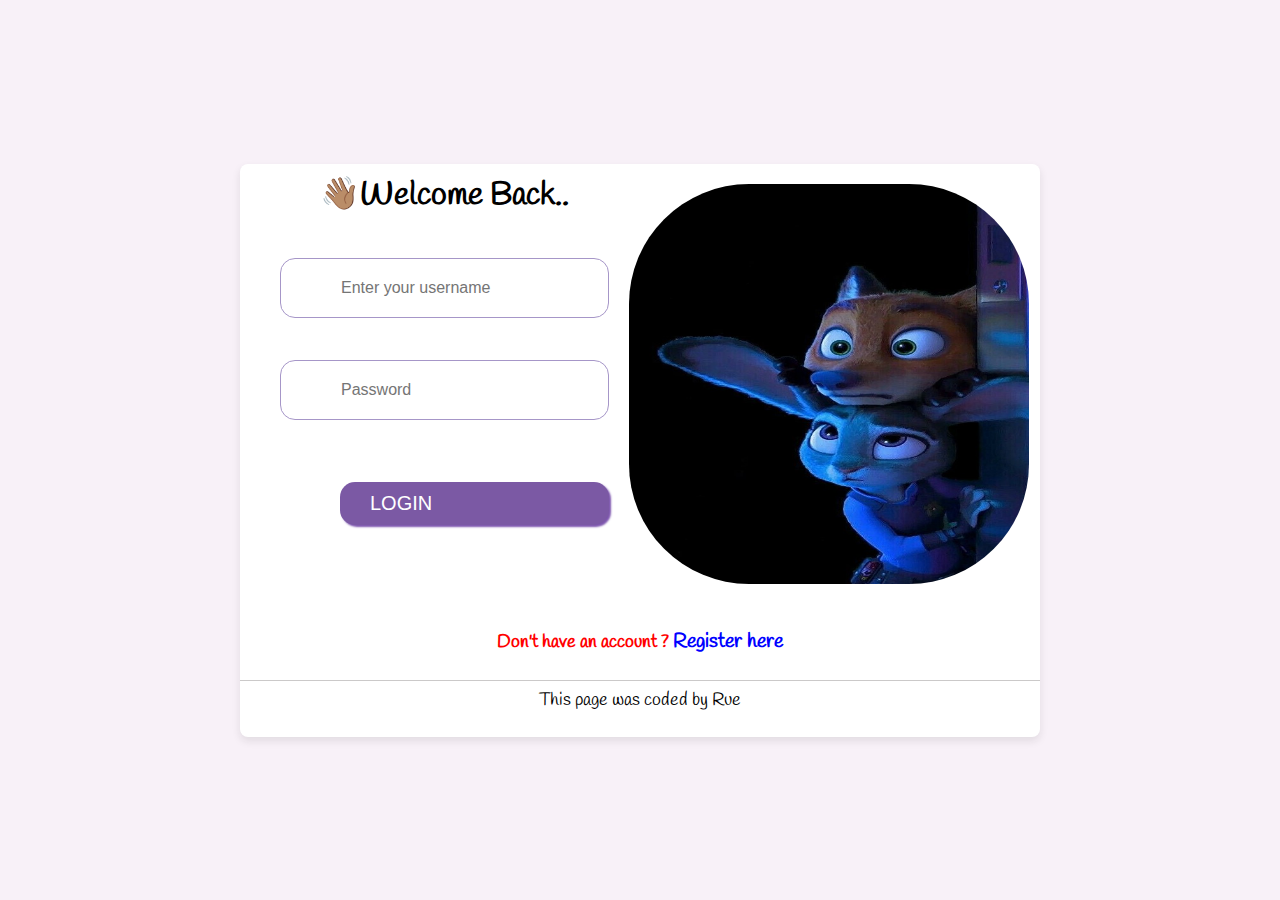
<file: Index.html>
<!DOCTYPE html>
<html lang="en">
<head>
    <meta charset="UTF-8">
    <meta name="viewport" content="width=device-width, initial-scale=1.0">
    <link rel="preconnect" href="https://fonts.googleapis.com">
<link rel="preconnect" href="https://fonts.gstatic.com" crossorigin>
<link href="https://fonts.googleapis.com/css2?family=Handlee&display=swap" rel="stylesheet">


    <link rel="stylesheet" href="src/style.css">
    <title>LoginPage</title>
</head>

<body class="body-login">
  
  <div class="loginPage" id="login-page">
    
<main >
  
    <div id="login-form-container">
    <h1>
   👋🏽Welcome Back..
 </h1>  
<form class="login-form">
  <input type="search"  placeholder="Enter your username"  class="input-form" id="username-input" required>
  <br>
  <br>
  <input type="password" placeholder="Password" class="input" id="password-input" required>
  <br>
  <br>
  <input type="submit" value="LOGIN" class="loginButton" id="login-button">
</form>
</div>

  <div class="image-container" id="image-container">
    <img src="/backgroundImages/cartoon1.jpeg" class="image">
  </div>



</main>
<footer>
    <p class="register">
        Don't have an account ?
        <a href="/registration.html"class="link" id="register-link">Register here</a>
    </p>
    
    <p class="owner" >
      This page was coded by Rue 
    </p>
</footer>
</div>

<script src="src/scipt.js"></script>
</body>
</html>
</file>
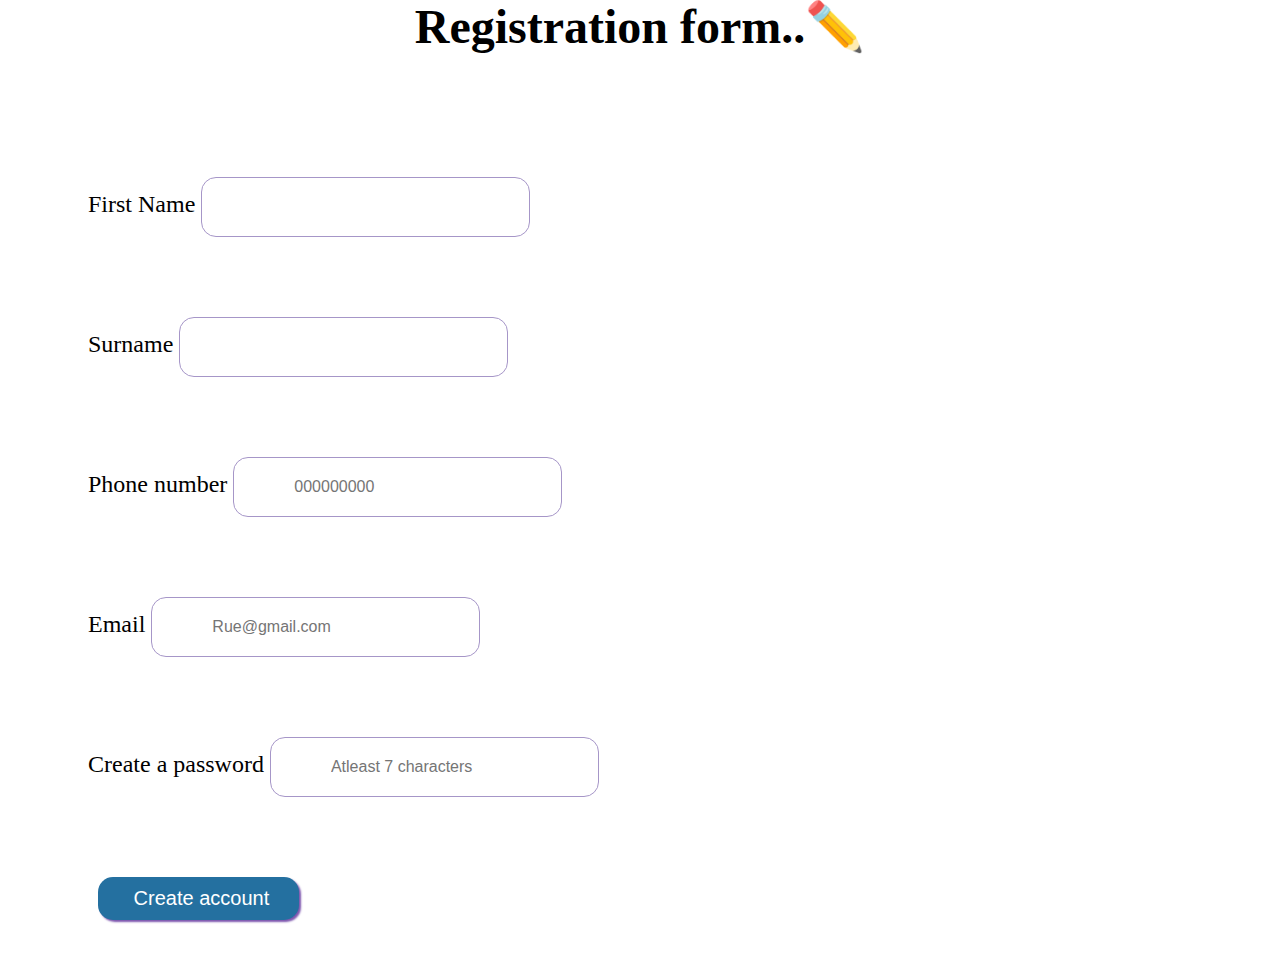
<file: registration.html>
<!DOCTYPE html>
<html lang="en">
<head>
  <meta charset="UTF-8">
  <meta name="viewport" content="width=device-width, initial-scale=1.0">
  <link rel="stylesheet" href="/src/style.css">
  <title>Registration form</title>
</head>
<body class="body-registration">
  <div  class="registration-container" >

  <h1>
    Registration form..✏️
  </h1>
<form class="registration-form">
  
  <div class="firstName">
  <label for="first-name">First Name </label>
  <input type="text" id="first-name">
</div>

<div class="surName">
  <label for="surname">Surname </label>
  <input type="text"  id="surname">
</div>

<div class="phoneNumber">
  <label for="phone-number">Phone number</label>
  <input type="text" placeholder="000000000" id="phone-number">
</div>

<div  class="emailAddress">
  <label for="email-address"> Email</label>
  <input type="text" placeholder="Rue@gmail.com" id="email-address">
</div>

<div class="passWord">
 <label  for="password"> Create a password</label>
 
<input type="password" placeholder="Atleast 7 characters" id="password">
</div>
<input type="button" value=" Create account" class="registration-button">
</form>
</div>
</body>
</html>
</file>
<file: src/style.css>
.body-login {
font-family: 'Handlee', cursive;
    display: flex;
    flex-direction: column;
    align-items: center;
    justify-content: center;
    height: 100vh;
    margin: 0;
    background-color: rgba(244, 232, 244, 0.6);
}

h1 {
  
  text-align: center;
    margin-top: -10px;
}

.loginPage{
  background: #fff;
    border-radius: 8px;
    box-shadow: 0 4px 8px rgba(27, 26, 26, 0.1);
     max-width: 800px;
    width: 100%;
}
main {
    display: flex;
    justify-content: space-between;
    padding: 20px;
}
.login-form {
    flex: 1;
    display: flex;
    flex-direction: column;
    justify-content: center;
    padding: 20px;
}
input{
  color: rgb(30, 30, 29);
  padding: 10px 20px ;
  font-size: 16px;
  padding: 20px 60px;
  text-align: left;
  border-radius: 15px;
  border: 1px groove #a696c8;
  
}
/*This styles both the login and registration button*/
.loginButton,.registration-button{
  margin-left: 60px;
  margin-top: 20px;
  padding: 10px 30px;
  font-size: 20px;
  color: #fff;
  border-radius:15px ;
  background-color: #2470a0;;
  border: none;
  box-shadow: 2px 2px 2px rgb(125, 86, 174);
  transition: all 200ms ease-in-out;

}
.loginButton,.registration-button:hover{
  background-color: rgb(123, 89, 164);;
}

.image-container{
  display: flex;
  justify-content: right;
}
.image{
 width: 400px;
 height: 400px;
 border-radius: 30%;

 border: none;
}
.register {
  text-align: center;
  font-size: 18px;
  color:red;
font-weight: 900;
line-height: 40px;
}
.link{
  color: blue;
  font-size: 20px;
  text-decoration: none;
  transition: all 250ms ease-in-out;
}
.link:hover{
 color: rgb(114, 114, 183);  
 font-size: 30px;
}
.owner{
  border-top: 1px solid rgb(203, 201, 201);
  padding: 15px;
  font-size: 18px;
  text-align: center;
  line-height: 8px ;
  
  
}

/*Registration Form Styling */
.registration-form{
  padding: 30px 30px ;
 
}
  
.body-registration{
font-family: 'Handlee', cursive;
font-size: 24px;

}
.firstName,.surName,.phoneNumber,.emailAddress,.passWord{
  padding: 20px 10px;
  margin: 40px;
}
</file>
